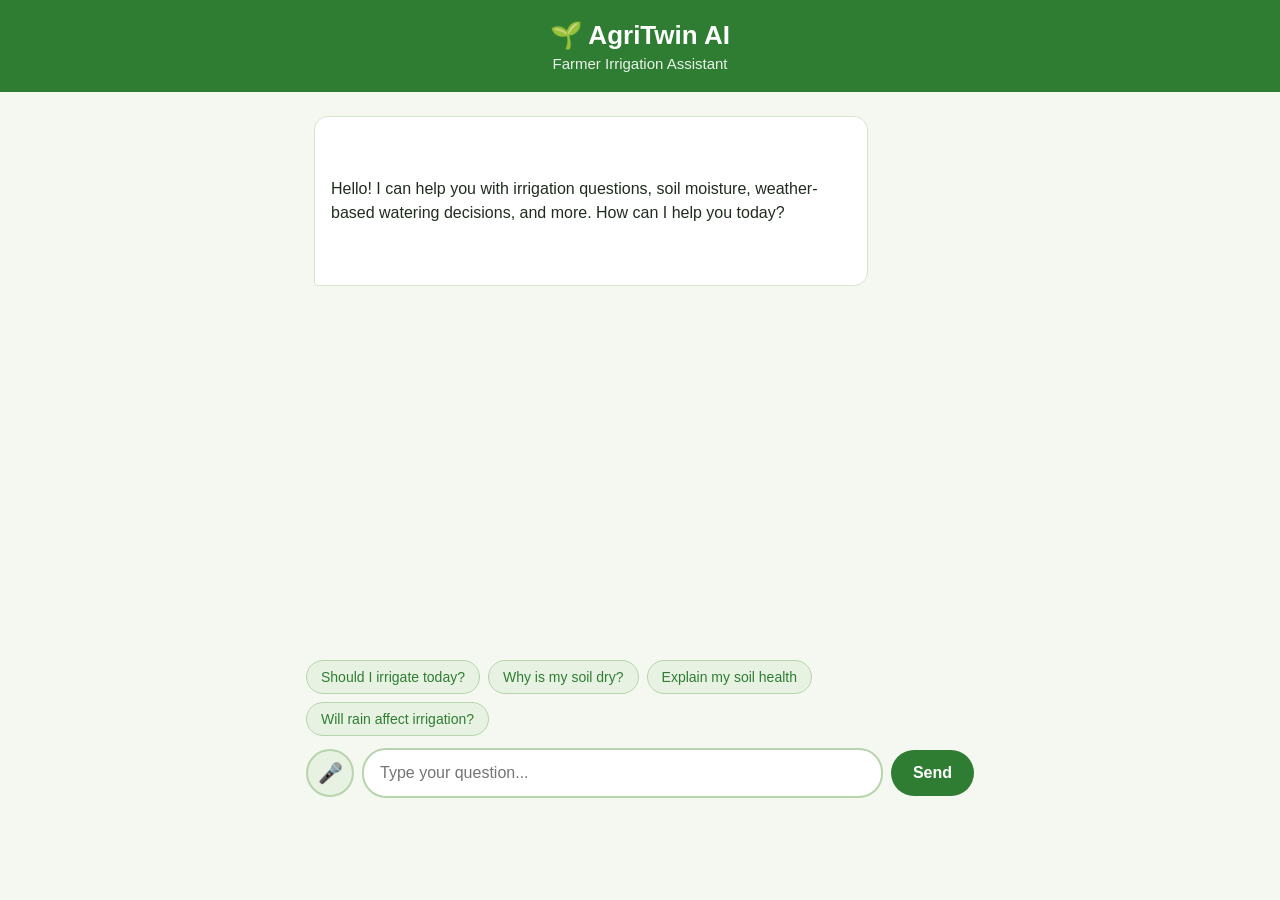
<file: ai-engine/frontend/index.html>
<!DOCTYPE html>
<html lang="en">
<head>
  <meta charset="UTF-8" />
  <meta name="viewport" content="width=device-width, initial-scale=1.0" />
  <title>AgriTwin AI — Farmer Assistant</title>
  <link rel="stylesheet" href="style.css" />
</head>
<body>

  <header class="app-header">
    <h1>🌱 AgriTwin AI</h1>
    <p>Farmer Irrigation Assistant</p>
  </header>

  <main class="chat-container">
    <div id="chatWindow" class="chat-window">
      <div class="message bot-message">
        <p>Hello! I can help you with irrigation questions, soil moisture, weather-based watering decisions, and more. How can I help you today?</p>
      </div>
    </div>

    <div id="suggestedQuestions" class="suggested-questions">
      <button class="suggestion-btn">Should I irrigate today?</button>
      <button class="suggestion-btn">Why is my soil dry?</button>
      <button class="suggestion-btn">Explain my soil health</button>
      <button class="suggestion-btn">Will rain affect irrigation?</button>
    </div>



    <div id="errorBanner" class="error-banner hidden"></div>

    <form id="chatForm" class="chat-input-row">
      <button type="button" id="micButton" class="mic-button" title="Speak your question">🎤</button>
      <input
        type="text"
        id="textInput"
        placeholder="Type your question..."
        autocomplete="off"
        required
      />
      <button type="submit" id="sendButton" class="send-button">Send</button>
    </form>
  </main>

  <script src="script.js"></script>
</body>
</html>
</file>
<file: ai-engine/frontend/style.css>
* {
  box-sizing: border-box;
  margin: 0;
  padding: 0;
}

body {
  font-family: 'Segoe UI', Arial, sans-serif;
  background-color: #f4f8f1;
  color: #1f2d1f;
  min-height: 100vh;
  display: flex;
  flex-direction: column;
}

.app-header {
  background-color: #2e7d32;
  color: white;
  text-align: center;
  padding: 20px 16px;
}

.app-header h1 {
  font-size: 26px;
  margin-bottom: 4px;
}

.app-header p {
  font-size: 15px;
  opacity: 0.9;
}

.chat-container {
  flex: 1;
  display: flex;
  flex-direction: column;
  max-width: 700px;
  width: 100%;
  margin: 0 auto;
  padding: 16px;
  gap: 12px;
}

.chat-window {
  flex: 1;
  min-height: 300px;
  max-height: 60vh;
  overflow-y: auto;
  display: flex;
  flex-direction: column;
  gap: 12px;
  padding: 8px;
}

.message {
  max-width: 85%;
  padding: 12px 16px;
  border-radius: 14px;
  font-size: 16px;
  line-height: 1.5;
  white-space: pre-wrap;
}

.bot-message {
  background-color: #ffffff;
  border: 1px solid #d7e4d0;
  align-self: flex-start;
  border-bottom-left-radius: 4px;
}

.user-message {
  background-color: #2e7d32;
  color: white;
  align-self: flex-end;
  border-bottom-right-radius: 4px;
}

.sources {
  font-size: 13px;
  color: #5a6b58;
  margin-top: 6px;
  padding-left: 4px;
}

.listen-button {
  background: none;
  border: 1px solid #b8d4ac;
  border-radius: 14px;
  color: #2e7d32;
  font-size: 13px;
  padding: 4px 10px;
  margin-top: 6px;
  cursor: pointer;
}

.listen-button:hover {
  background-color: #e8f2e3;
}

.loading-indicator {
  align-self: flex-start;
  font-size: 15px;
  color: #5a6b58;
  padding: 8px 16px;
  font-style: italic;
}

.suggested-questions {
  display: flex;
  flex-wrap: wrap;
  gap: 8px;
}

.suggestion-btn {
  background-color: #e8f2e3;
  border: 1px solid #b8d4ac;
  border-radius: 20px;
  padding: 8px 14px;
  font-size: 14px;
  cursor: pointer;
  color: #2e7d32;
}

.suggestion-btn:hover {
  background-color: #d3e8c9;
}

.sensor-test-panel {
  background-color: #fff8e1;
  border: 1px solid #ffe082;
  border-radius: 8px;
  padding: 10px 14px;
  font-size: 14px;
}

.sensor-test-panel summary {
  cursor: pointer;
  font-weight: 600;
  color: #7a5c00;
}

.sensor-inputs {
  display: flex;
  flex-wrap: wrap;
  gap: 12px;
  margin-top: 10px;
}

.sensor-inputs label {
  display: flex;
  flex-direction: column;
  font-size: 13px;
  gap: 4px;
}

.sensor-inputs input {
  padding: 6px 8px;
  border: 1px solid #b8d4ac;
  border-radius: 6px;
  width: 100px;
}

.error-banner {
  background-color: #fdecea;
  border: 1px solid #f5c2c0;
  color: #a12622;
  padding: 10px 14px;
  border-radius: 8px;
  font-size: 14px;
}

.hidden {
  display: none;
}

.chat-input-row {
  display: flex;
  gap: 8px;
  align-items: center;
}

#textInput {
  flex: 1;
  padding: 14px 16px;
  font-size: 16px;
  border: 2px solid #b8d4ac;
  border-radius: 24px;
  outline: none;
}

#textInput:focus {
  border-color: #2e7d32;
}

.mic-button {
  background-color: #e8f2e3;
  border: 2px solid #b8d4ac;
  border-radius: 50%;
  width: 48px;
  height: 48px;
  font-size: 20px;
  cursor: pointer;
  flex-shrink: 0;
}

.mic-button.listening {
  background-color: #ffcdd2;
  border-color: #e57373;
}

.send-button {
  background-color: #2e7d32;
  color: white;
  border: none;
  border-radius: 24px;
  padding: 14px 22px;
  font-size: 16px;
  font-weight: 600;
  cursor: pointer;
  flex-shrink: 0;
}

.send-button:hover {
  background-color: #256428;
}

.send-button:disabled {
  background-color: #a5c4a0;
  cursor: not-allowed;
}

@media (max-width: 480px) {
  .message {
    max-width: 92%;
    font-size: 15px;
  }
  .send-button {
    padding: 14px 16px;
  }
}
</file>
